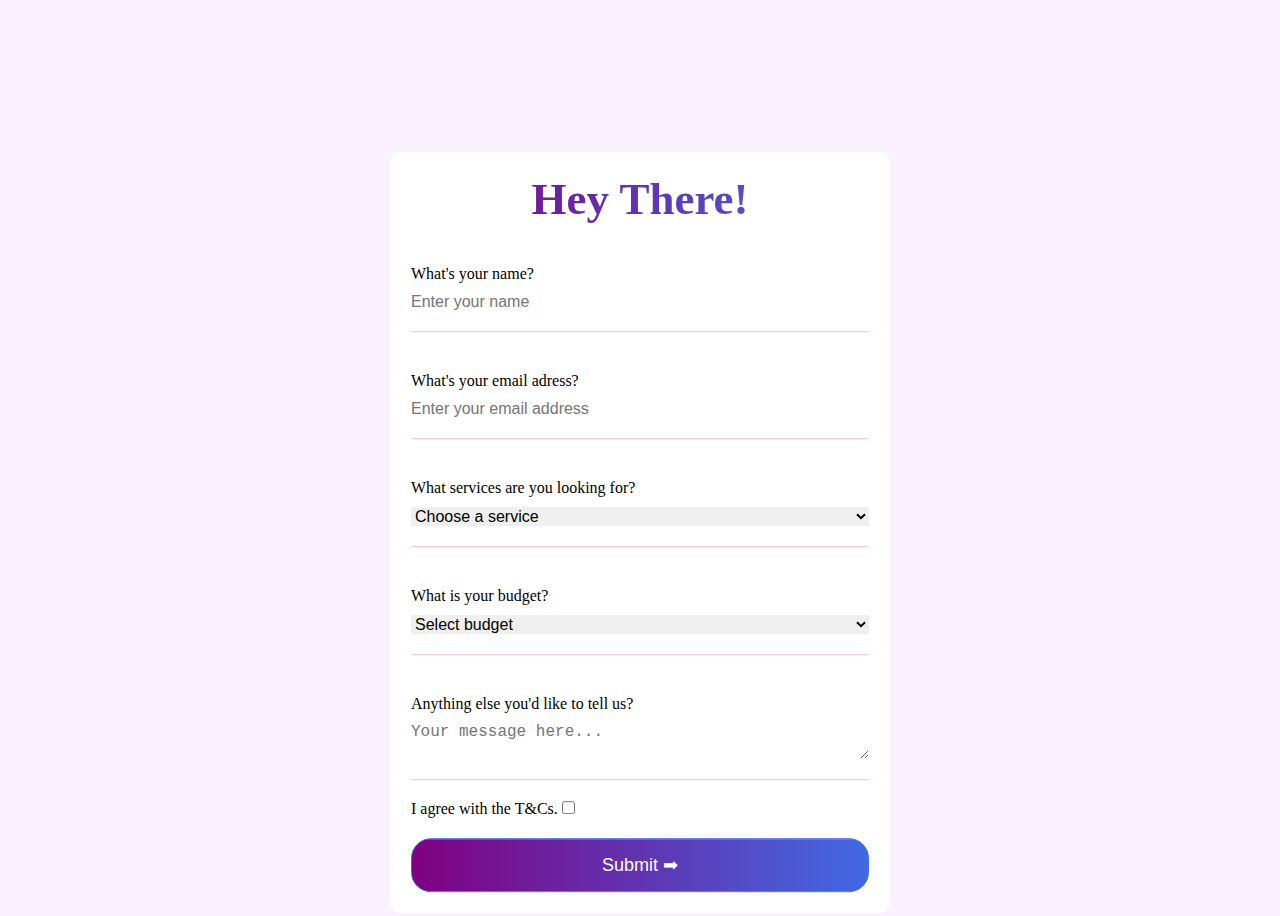
<file: form.html>
<!DOCTYPE html>
<html lang="en">
<head>
    <meta charset="UTF-8">
    <meta http-equiv="X-UA-Compatible" content="IE=edge">
    <meta name="viewport" content="width=device-width, initial-scale=1.0">
    <title>Document</title>
    <link rel="stylesheet" href="form.css">
</head>
<body>
    <form action="thank-you.html">
        <h1>
            Hey There!
        </h1>
        <label class="labels">
            <p>What's your name?</p>
            <input type="text" placeholder="Enter your name" required minlength="3" maxlength="20">
        </label>
        <label class="labels">
            <p>What's your email adress?</p>
            <input type="email" placeholder="Enter your email address" required>
        </label>
        <label class="labels">
            <p>What services are you looking for?</p>
            <select required>
                <option value="">Choose a service</option>
                <option>Convergence</option>
                <option>Concentration</option>
            </select>
        </label>
        <label class="labels">
            <p>What is your budget?</p>
            <select required>
                <option value="">Select budget</option>
                <option>200$</option>
                <option>250$</option>
                <option>300$</option>
            </select>
        </label>
        <label class="labels">
            <p>Anything else you'd like to tell us?</p>
            <textarea placeholder="Your message here..."></textarea>
        </label>
        <label id="checkbox">
            <span>I agree with the T&Cs.<span>
                <input type="checkbox" required>     
        </label>
                <button>
                    Submit ➡
                </button>
    </form>
</body>
</html>
</file>
<file: form.css>
* {
    margin: 0;
    padding: 0;
    box-sizing: border-box;
    
}
:root {
    --first_color: royalblue;
    --second_color: purple;
}

body{
    background-color: #f9f2fe;
    display: grid;
    place-items: center;
}
form{
    background-color: white;
    display: grid;
    grid-template-rows: 
    repeat(1fr);
    gap: 20px;
    border: 1px solid white;
    border-radius: 10px;
    padding: 20px;
    width: 500px;
    height: 100%;
    transform: translateY(20%);
    animation: colorChange 5s infinite linear;
}
@keyframes colorChange{
    0%{
        box-shadow: 1px 1px 50px royalblue;
    }
    100%{
        box-shadow: 1px 1px 50px purple;
    }
}
h1{
    display: grid;
    place-items: center;
    font-size: 45px;
    background: -webkit-linear-gradient(left, #800080, #4169e1);
    -webkit-background-clip: text;
    -webkit-text-fill-color: transparent;
}
    

.labels{
    display: grid;
    gap: 10px;
    width: 100%;
    border-bottom: 1px solid pink;
    padding: 20px 0px;
    
}
input, select{
    border: none;
    font-size: 16px;
    outline: transparent;
}
textarea{
    border: none;
    font-size: 16px;
    outline: transparent;
}
button{
    padding: 15px;
    border: none;
    color: white;
    font-size: 18px;
    border: 1px solid royalblue;
    border-radius: 20px;
    background: -webkit-linear-gradient(left, #800080, #4169e1);
}
</file>
